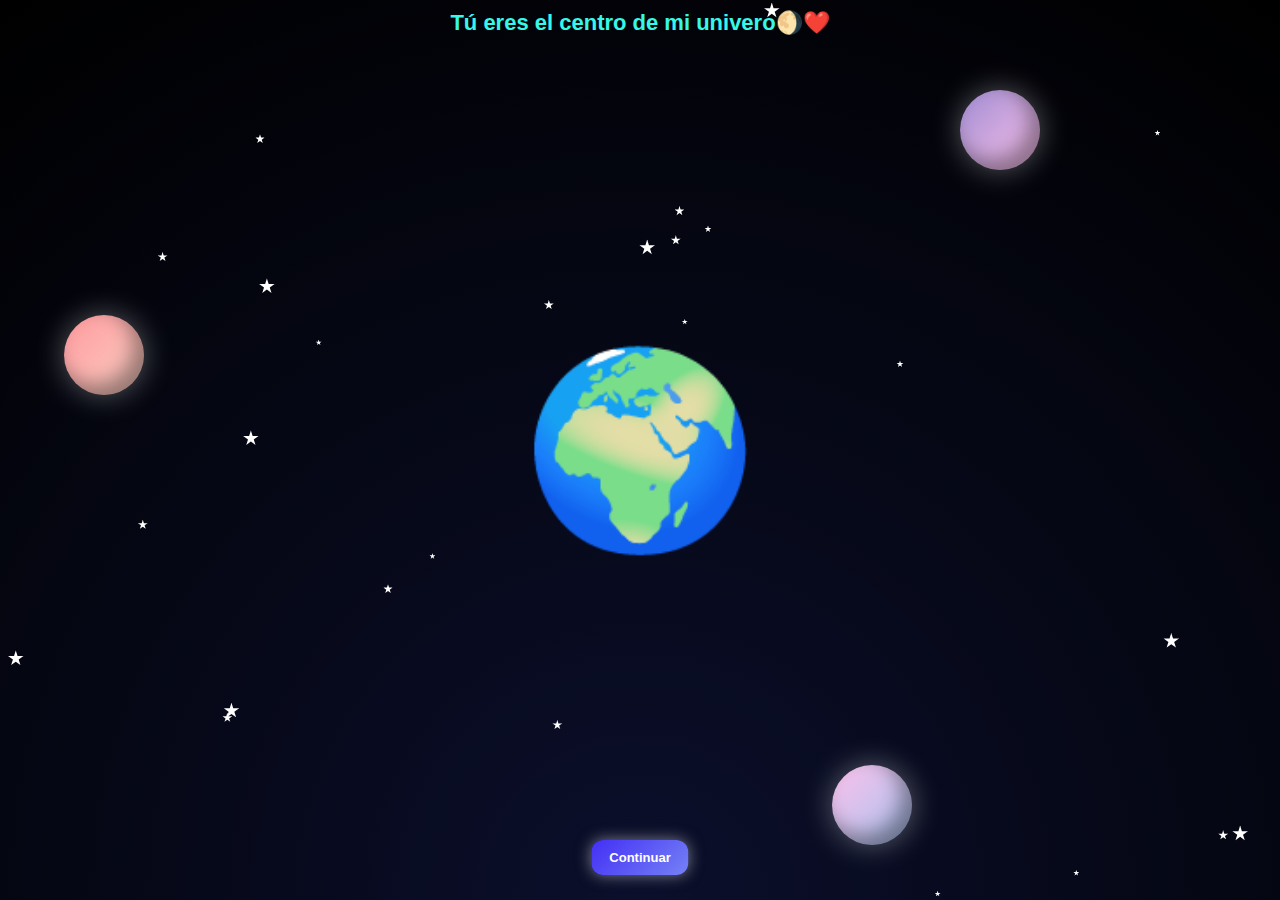
<file: universo.html>
<!DOCTYPE html>
<html lang="es">
<head>
    <meta charset="UTF-8">
    <title>Nuestro Universo ✨</title>
    <meta name="viewport" content="width=device-width, initial-scale=1.0">
    <link rel="stylesheet" href="universo.css">
</head>
<body>

<div class="universo">
    <!-- Botón Continuar -->
    <button class="continuar">Continuar</button>

    <!-- Leyenda del universo -->
    <p class="leyenda-universo">
        Tú eres el centro de mi univero🌖❤️
    </p>
    <!-- ✨ Estrellas decorativas generadas por JS -->
    <div id="estrellas-random"></div>

    <!-- ⭐ Estrellas importantes con mensajes -->
    <div class="estrella" style="top:15%; left:20%;" data-texto="Gracias por tu amor✨"></div>
    <div class="estrella" style="top:40%; left:70%;" data-texto="Eres mi lugar seguro💖"></div>
    <div class="estrella" style="top:65%; left:30%;" data-texto="Te elijo todos los días🌷"></div>
    <div class="estrella" style="top:25%; left:55%;" data-texto="Para ti, siempre🌙"></div>

    <!-- 🪐 Planetas importantes -->
    <div class="planeta planeta-1"
         style="top:35%; left:5%;"
         data-texto="09/05/2024✨<br>Nuestro comienzo">
    </div>

    <div class="planeta planeta-2"
         style="top:10%; left:75%;"
         data-texto="09/11/2024 💍<br>Te elegí para siempre">
    </div>

    <div class="planeta planeta-3"
         style="top:85%; left:65%;"
         data-texto="Hoy ❤️<br>Seguimos juntos">
    </div>

    <!-- 🌍 Centro del universo -->
    <div class="centro">
        <div class="emoji-tierra" style="font-size: 190px;">🌍</div>
    </div>

    <!-- 💬 Mensaje emergente -->
    <div class="mensaje-universo oculto" id="mensaje"></div>

</div>

<script src="universo.js"></script>
</body>
</html>







<script>
    const elementos = document.querySelectorAll('.estrella, .planeta');
const mensaje = document.getElementById('mensaje');
let timeoutMensaje;

// Función para mostrar mensaje central
function mostrarMensaje(texto, tiempo = 3000) {
    clearTimeout(timeoutMensaje);

    mensaje.innerHTML = texto;
    mensaje.classList.remove('oculto');

    timeoutMensaje = setTimeout(() => {
        mensaje.classList.add('oculto');
    }, tiempo);
}

// Estrellas y planetas principales
elementos.forEach(el => {
    el.addEventListener('click', () => {
        mostrarMensaje(el.dataset.texto, 3500);
    });
});

// Mensajes aleatorios
const mensajes = [
    "Gracias por existir ✨",
    "Eres mi paz 🤍",
    "Te amo bastante 🌷",
    "Mi bonita, te quiero 💫",
    "Tu sonrisa me alegra ☀️",
    "Aquí estoy para ti 🫶",
    "Eres mi hogar 🏡",
    "Mi universo eres tú ✨"
];

const contenedor = document.getElementById("estrellas-random");

for (let i = 0; i < 25; i++) {
    const estrella = document.createElement("div");
    estrella.classList.add("estrella-random");

    const size = ["pequena", "mediana", "grande"];
    estrella.classList.add(size[Math.floor(Math.random() * size.length)]);

    estrella.style.top = Math.random() * 100 + "%";
    estrella.style.left = Math.random() * 100 + "%";
    estrella.style.animationDuration = (2 + Math.random() * 3) + "s";

    const texto = mensajes[Math.floor(Math.random() * mensajes.length)];

    estrella.addEventListener("click", () => {
        mostrarMensaje(texto, 2500);
    });

    contenedor.appendChild(estrella);
}

</script>
</file>
<file: universo.css>
*{
        margin: 0;
        padding: 0;
        box-sizing: border-box;
        font-family: 'Segoe UI', sans-serif;
    }

    body{
        background: radial-gradient(circle at bottom, #0b0f2b, #000);
        height: 100dvh;
        overflow: hidden;
    }

    /* =====================
    CONTENEDOR UNIVERSO
    ===================== */
    .universo{
        position: relative;
        width: 100%;
        height: 100dvh;
    }

    /* =====================
    ESTRELLAS (BONITAS ✨)
    ===================== */
    .estrella{
        position: absolute;
        width: 8px;
        height: 8px;
        background: white;
        clip-path: polygon(
            50% 0%,
            61% 35%,
            98% 35%,
            68% 57%,
            79% 91%,
            50% 70%,
            21% 91%,
            32% 57%,
            2% 35%,
            39% 35%
        );
        box-shadow:
            0 0 6px rgba(255,255,255,0.8),
            0 0 12px rgba(255,255,255,0.6),
            0 0 20px rgba(255,255,255,0.4);
        animation: brillar 3s infinite ease-in-out;
        cursor: pointer;
    }

    /* Variación para que no todas sean iguales */
    .estrella:nth-child(odd){
        animation-duration: 4s;
        transform: scale(0.9);
    }

    .estrella:nth-child(even){
        animation-duration: 2.5s;
        transform: scale(1.2);
    }

    /* Brillo al pasar el mouse */
    .estrella:hover{
        transform: scale(1.8);
        box-shadow:
            0 0 12px rgba(255,255,255,1),
            0 0 30px rgba(255,255,255,0.9),
            0 0 50px rgba(255,255,255,0.7);
    }

    /* Animación */
    @keyframes brillar{
        0%,100%{
            opacity: .6;
            transform: scale(1);
        }
        50%{
            opacity: 1;
            transform: scale(1.4);
        }
    }

    /* =====================
    PLANETAS
    ===================== */
    .planeta{
        position: absolute;
        width: 80px;
        height: 80px;
        border-radius: 50%;
        cursor: pointer;
        box-shadow:
            inset -10px -10px 20px rgba(0,0,0,.4),
            0 0 30px rgba(255,255,255,.35);
        animation: flotar 6s infinite ease-in-out;
    }

    .planeta-1{ background: linear-gradient(135deg,#ff9a9e,#fad0c4); }
    .planeta-2{ background: linear-gradient(135deg,#a18cd1,#fbc2eb); }
    .planeta-3{ background: linear-gradient(135deg,#fbc2eb,#a6c1ee); }

    @keyframes flotar{
        0%,100%{ transform: translateY(0); }
        50%{ transform: translateY(-12px); }
    }

    /* =====================
    CENTRO DEL UNIVERSO
    ===================== */
    .centro{
        position: absolute;
        top: 50%;
        left: 50%;
        transform: translate(-50%,-50%);
        text-align: center;
    }

     .leyenda-universo{
    position: absolute;
    top: 10px;
    left: 50%;
    transform: translateX(-50%);
    color: rgb(54, 248, 232);
    font-weight: bold;
    font-size: 22px;
    text-align: center;
    z-index: 10;
    pointer-events: none;
}


    /* =====================
    PLANETA TIERRA (CENTRO)
    ===================== */
    .tierra{
        width: 150px;
        height: 150px;
        border-radius: 50%;
        background:
            radial-gradient(circle at 30% 30%, #6ecbff, #004aad 70%);
        position: relative;
        box-shadow:
            0 0 50px rgba(120,200,255,.9),
            0 0 90px rgba(120,200,255,.6),
            inset -18px -18px 30px rgba(0,0,0,.45);
        animation: rotar 14s linear infinite;
        margin: 0 auto 16px;
    }


    /* Continentes */
    .tierra::before{
        content:"";
        position: absolute;
        inset: 0;
        background:
            radial-gradient(circle at 60% 40%, #3cb371 18%, transparent 20%),
            radial-gradient(circle at 40% 65%, #2e8b57 15%, transparent 18%);
        opacity: .9;
    }

    /* Nubes */
    .nube{
        position: absolute;
        width: 35px;
        height: 14px;
        background: rgba(255,255,255,.6);
        border-radius: 50%;
        top: 20%;
        left: -40%;
        filter: blur(1px);
        animation: nubes 8s linear infinite;
    }

    .nube:nth-child(2){
        top: 55%;
        animation-duration: 10s;
    }

    /* Animaciones */
    @keyframes rotar{
        from{ transform: rotate(0deg); }
        to{ transform: rotate(360deg); }
    }

    @keyframes nubes{
        from{ left: -40%; }
        to{ left: 120%; }
    }

    /* =====================
    MENSAJE EMERGENTE
    ===================== */
    .mensaje-universo{
        position: fixed;
        left: 50%;
        top: 73%;
        transform: translate(-50%, -50%);
        background: rgba(0,0,0,.8);
        color: white;
        padding: 12px 18px;
        border-radius: 18px;
        box-shadow: 0 0 25px rgba(255,255,255,.4);
        font-size: 0.9em;
        max-width: 80%;
        text-align: center;
        z-index: 9999;
    }


    .oculto{
        display: none;
    }

    /* =====================
    ESTRELLAS RANDOM CON MENSAJE
    ===================== */
    #estrellas-random{
        position: absolute;
        inset: 0;
        pointer-events: none;
    }

    .estrella-random{
        position: absolute;
        background: white;
        clip-path: polygon(
            50% 0%,
            61% 35%,
            98% 35%,
            68% 57%,
            79% 91%,
            50% 70%,
            21% 91%,
            32% 57%,
            2% 35%,
            39% 35%
        );
        box-shadow:
            0 0 10px rgba(255,255,255,.9),
            0 0 25px rgba(255,255,255,.6);
        animation: brillar 3s infinite ease-in-out;
        cursor: pointer;
        pointer-events: auto;
    }

    .estrella-random.pequena{ width: 6px; height: 6px; }
    .estrella-random.mediana{ width: 10px; height: 10px; }
    .estrella-random.grande{
        width: 16px;
        height: 16px;
        box-shadow:
            0 0 20px white,
            0 0 40px rgba(255,255,255,.9);
    }



    /* Botón Continuar con efecto espacial */
 .continuar{
    position: absolute;
    bottom: 25px;              /* 👈 separación del borde */
    left: 50%;                 /* 👈 centro horizontal */
    transform: translateX(-50%);
    padding: 10px 18px;
    font-size: 13px;
    border-radius: 12px;
    background: linear-gradient(135deg, #432ff5, #7582f5);
    box-shadow: 0 0 15px rgba(243, 241, 247, 0.5);
    border: none;
    cursor: pointer;
    font-weight: bold;
    color: white;
    animation: resplandor 2s infinite alternate;
}



    /* Hover */
    .continuar:hover{
        box-shadow: 0 0 25px rgba(63, 61, 163, 0.8);
    }
</file>
